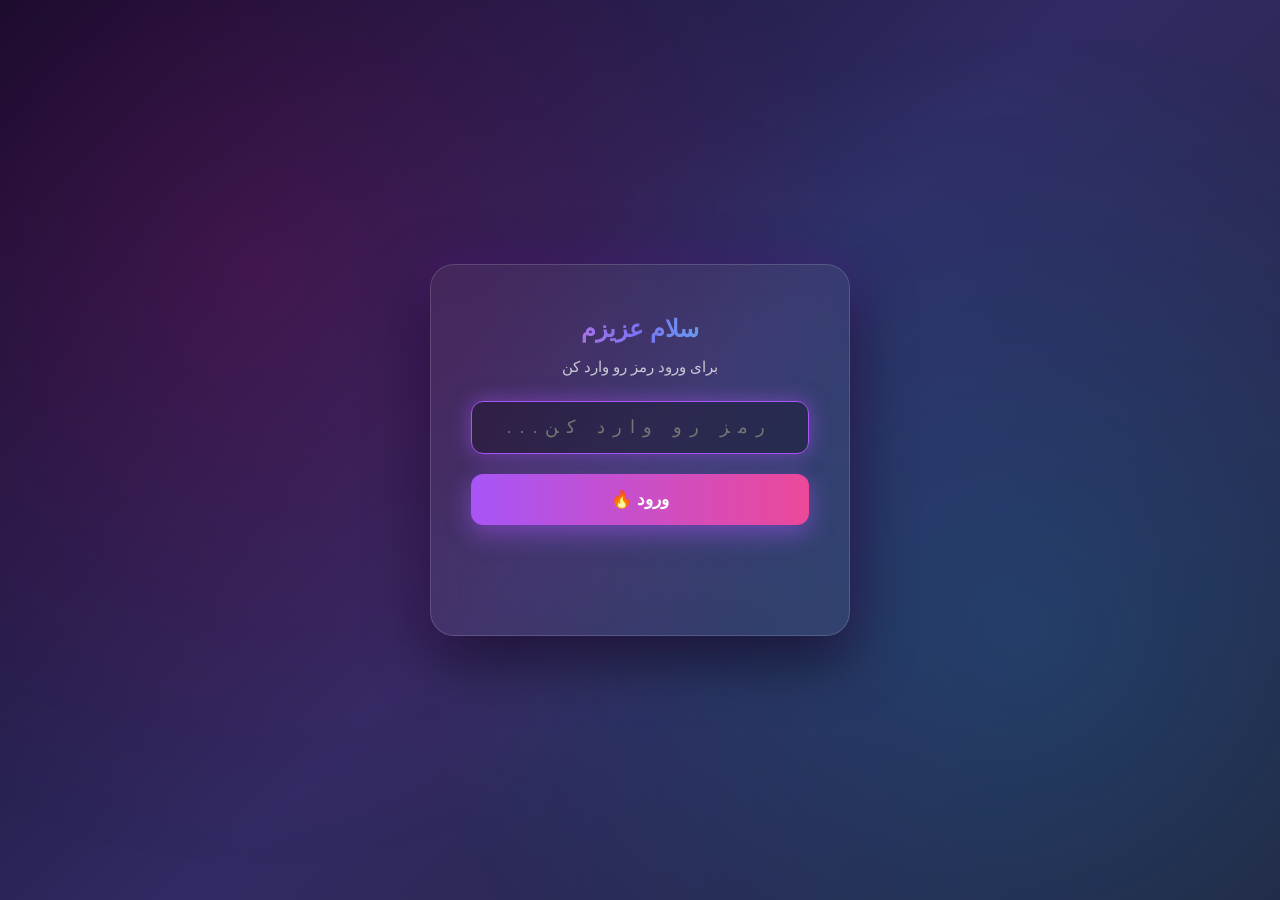
<file: index.html>
<!DOCTYPE html>
<html lang="fa" dir="rtl">
<head>
  <meta charset="UTF-8">
  <title>🎂 ورود به سایت تولد</title>
  <link rel="stylesheet" href="style.css">
</head>
<body>
  <div class="login-container">
    <div class="login-box">
      <h1>سلام عزیزم</h1>
      <p>برای ورود رمز رو وارد کن</p>
      <input type="password" id="passwordInput" placeholder="رمز رو وارد کن..." maxlength="4">
      <button onclick="checkPassword()">ورود 🔥</button>
      <p id="errorMsg" class="error"></p>
    </div>
  </div>
  <script src="script.js"></script>
</body>
</html>
</file>
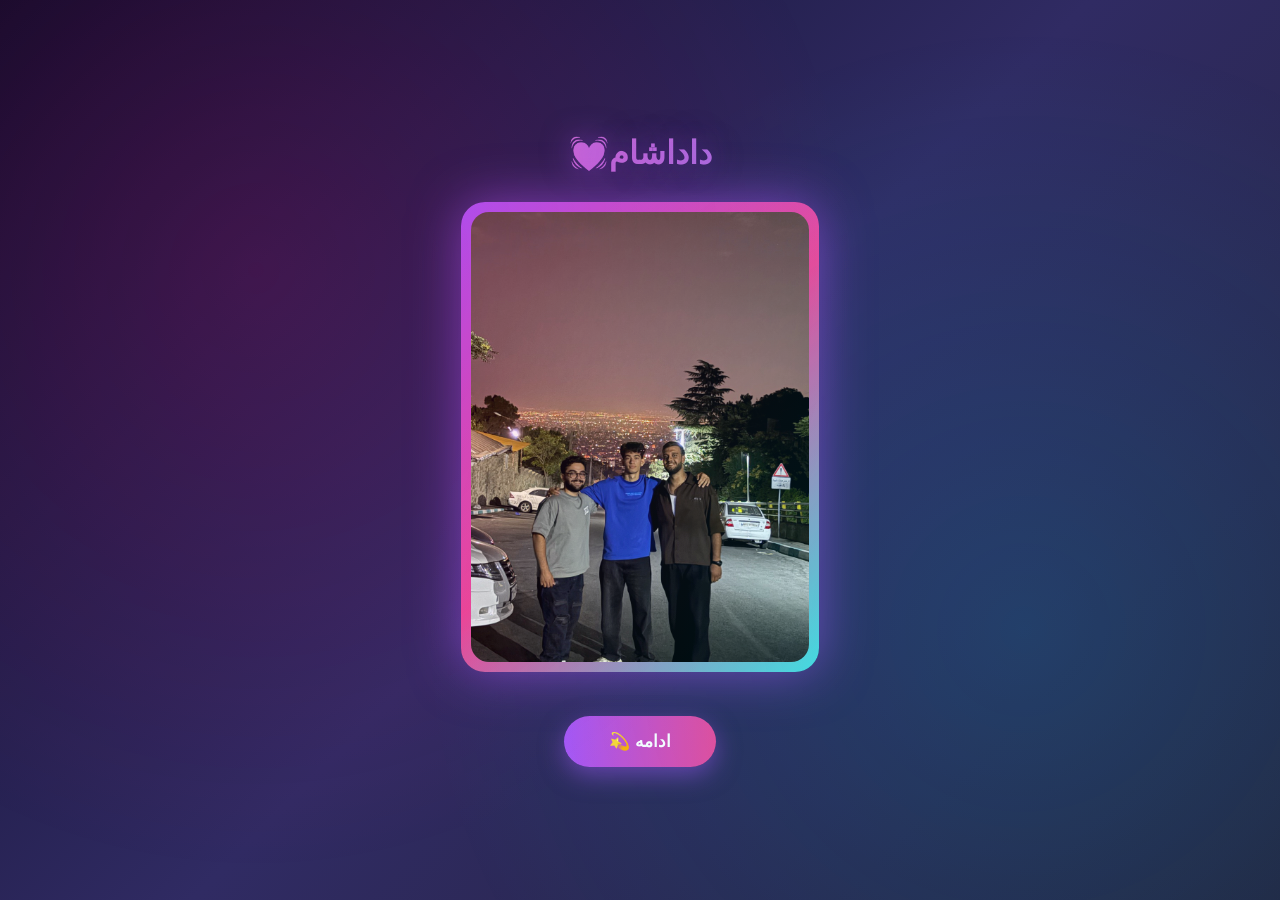
<file: page2.html>
<!DOCTYPE html>
<html lang="fa" dir="rtl">
<head>
  <meta charset="UTF-8">
  <title>📸 عکس یادگاری</title>
  <link rel="stylesheet" href="style.css">
</head>

<body>
  <div class="page-container">
    <h1 class="glow-title">داداشام💓</h1>
    
    <div class="image-wrapper">
      <img src="image.jpg" alt="عکس دوستام">
    </div>
    
    <div class="nav-buttons">
      
      <a href="page3.html" class="btn">ادامه 💫</a>
    </div>
  </div>
</body>
</html>
</file>
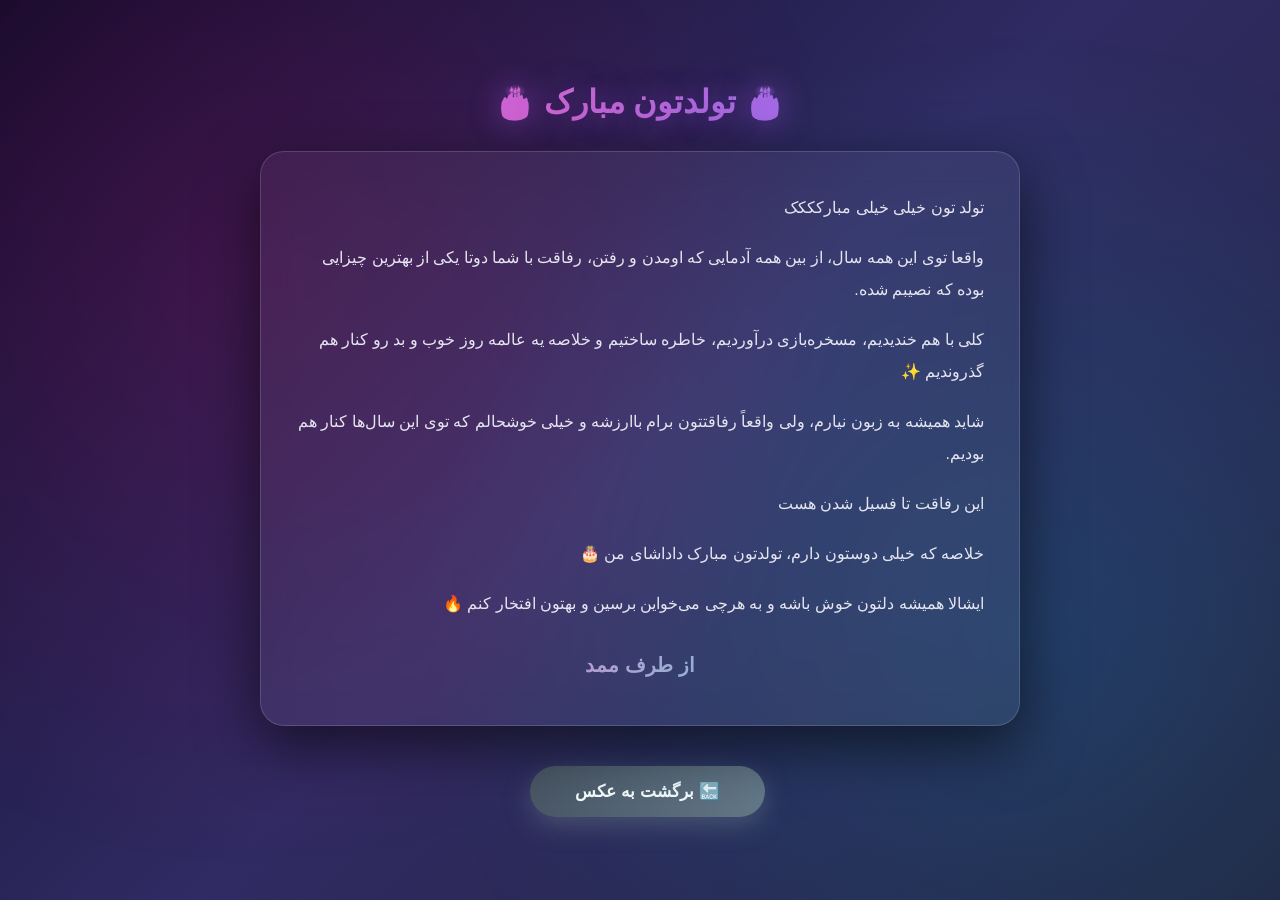
<file: page3.html>
<!DOCTYPE html>
<html lang="fa" dir="rtl">
<head>
  <meta charset="UTF-8">
  <title>💌 پیام تولد</title>
  <link rel="stylesheet" href="style.css">
</head>
<body>
  <div class="page-container">
    <h1 class="glow-title">🎂 تولدتون مبارک 🎂</h1>
    
    <div class="message-box">
      <p>تولد تون خیلی خیلی مبارکککک </p>
      <p>واقعا توی این همه سال، از بین همه آدمایی که اومدن و رفتن، رفاقت با شما دوتا یکی از بهترین چیزایی بوده که نصیبم شده.</p>
      <p>کلی با هم خندیدیم، مسخره‌بازی درآوردیم، خاطره ساختیم و خلاصه یه عالمه روز خوب و بد رو کنار هم گذروندیم ✨</p>
      <p>شاید همیشه به زبون نیارم، ولی واقعاً رفاقتتون برام باارزشه و خیلی خوشحالم که توی این سال‌ها کنار هم بودیم.</p>
      <p>این رفاقت تا فسیل شدن هست</p>
      <p>خلاصه که خیلی دوستون دارم، تولدتون مبارک داداشای من 🎂</p>
      <p>ایشالا همیشه دلتون خوش باشه و به هرچی می‌خواین برسین و بهتون افتخار کنم 🔥</p>
      <p class="signature">از طرف ممد </p>
    </div>
    
    <div class="nav-buttons">
      <a href="page2.html" class="btn btn-back">🔙 برگشت به عکس</a>
    </div>
  </div>
</body>
</html>
</file>
<file: style.css>
* {
    margin: 0;
    padding: 0;
    box-sizing: border-box;
    font-family: 'Tahoma', 'Segoe UI', sans-serif;
  }
  
  body {
    min-height: 100vh;
    background: linear-gradient(135deg, #0f0c29 0%, #302b63 50%, #24243e 100%);
    color: #fff;
    display: flex;
    justify-content: center;
    align-items: center;
    padding: 20px;
    overflow-x: hidden;
    position: relative;
  }
  
  body::before {
    content: '';
    position: fixed;
    inset: 0;
    background:
      radial-gradient(circle at 20% 30%, rgba(255, 0, 128, 0.15) 0%, transparent 50%),
      radial-gradient(circle at 80% 70%, rgba(0, 200, 255, 0.15) 0%, transparent 50%);
    pointer-events: none;
    animation: bgPulse 8s ease-in-out infinite alternate;
  }
  
  @keyframes bgPulse {
    from { opacity: 0.6; }
    to { opacity: 1; }
  }
  
  /* ---------- Login ---------- */
  .login-container {
    display: flex;
    justify-content: center;
    align-items: center;
    min-height: 90vh;
    width: 100%;
  }
  
  .login-box {
    background: rgba(255, 255, 255, 0.05);
    backdrop-filter: blur(15px);
    border: 1px solid rgba(255, 255, 255, 0.15);
    border-radius: 24px;
    padding: 50px 40px;
    text-align: center;
    box-shadow: 0 20px 60px rgba(0, 0, 0, 0.6), 0 0 40px rgba(138, 43, 226, 0.3);
    max-width: 420px;
    width: 100%;
    animation: fadeUp 0.8s ease;
  }
  
  @keyframes fadeUp {
    from { opacity: 0; transform: translateY(30px); }
    to { opacity: 1; transform: translateY(0); }
  }
  
  .login-box h1 {
    font-size: 24px;
    margin-bottom: 15px;
    background: linear-gradient(90deg, #ff6ec4, #7873f5, #4ADEDE);
    -webkit-background-clip: text;
    -webkit-text-fill-color: transparent;
    background-clip: text;
  }
  
  .login-box p {
    color: #c9c9d4;
    margin-bottom: 25px;
    font-size: 15px;
  }
  
  .login-box input {
    width: 100%;
    padding: 15px;
    border-radius: 12px;
    border: 1px solid rgba(255, 255, 255, 0.2);
    background: rgba(0, 0, 0, 0.3);
    color: #fff;
    font-size: 18px;
    text-align: center;
    letter-spacing: 8px;
    margin-bottom: 20px;
    outline: none;
    transition: 0.3s;
  }
  
  .login-box input:focus {
    border-color: #a855f7;
    box-shadow: 0 0 20px rgba(168, 85, 247, 0.5);
  }
  
  .login-box button {
    width: 100%;
    padding: 15px;
    border-radius: 12px;
    border: none;
    background: linear-gradient(90deg, #a855f7, #ec4899);
    color: #fff;
    font-size: 17px;
    font-weight: bold;
    cursor: pointer;
    transition: 0.3s;
    box-shadow: 0 8px 25px rgba(168, 85, 247, 0.5);
  }
  
  .login-box button:hover {
    transform: translateY(-3px);
    box-shadow: 0 12px 35px rgba(236, 72, 153, 0.7);
  }
  
  .error {
    color: #ff4d6d !important;
    margin-top: 15px;
    font-size: 14px;
    min-height: 20px;
    animation: shake 0.4s;
  }
  
  @keyframes shake {
    0%, 100% { transform: translateX(0); }
    25% { transform: translateX(-8px); }
    75% { transform: translateX(8px); }
  }
  
  /* ---------- Pages ---------- */
  .page-container {
    max-width: 800px;
    width: 100%;
    text-align: center;
    padding: 30px 20px;
    animation: fadeUp 0.8s ease;
  }
  
  .glow-title {
    font-size: 32px;
    margin-bottom: 30px;
    background: linear-gradient(90deg, #ff6ec4, #7873f5, #4ADEDE, #ff6ec4);
    background-size: 300% 100%;
    -webkit-background-clip: text;
    -webkit-text-fill-color: transparent;
    background-clip: text;
    animation: shimmer 4s linear infinite;
    text-shadow: 0 0 30px rgba(168, 85, 247, 0.5);
  }
  
  @keyframes shimmer {
    to { background-position: 300% 0; }
  }
  
  .image-wrapper {
    display: inline-block;
    padding: 10px;
    border-radius: 24px;
    background: linear-gradient(135deg, #a855f7, #ec4899, #4ADEDE);
    box-shadow: 0 0 50px rgba(168, 85, 247, 0.6);
    animation: glowPulse 3s ease-in-out infinite alternate;
  }
  
  @keyframes glowPulse {
    from { box-shadow: 0 0 30px rgba(168, 85, 247, 0.5); }
    to { box-shadow: 0 0 70px rgba(236, 72, 153, 0.8); }
  }
  
  .image-wrapper img {
    display: block;
    max-width: 100%;
    max-height: 450px;
    border-radius: 18px;
    object-fit: cover;
  }
  
  .nav-buttons {
    margin-top: 40px;
  }
  
  .btn {
    display: inline-block;
    padding: 15px 45px;
    border-radius: 50px;
    background: linear-gradient(90deg, #a855f7, #ec4899);
    color: #fff;
    text-decoration: none;
    font-size: 17px;
    font-weight: bold;
    box-shadow: 0 8px 25px rgba(168, 85, 247, 0.5);
    transition: 0.3s;
  }
  
  .btn:hover {
    transform: translateY(-3px) scale(1.05);
    box-shadow: 0 12px 35px rgba(236, 72, 153, 0.8);
  }
  
  .message-box {
    background: rgba(255, 255, 255, 0.05);
    backdrop-filter: blur(15px);
    border: 1px solid rgba(255, 255, 255, 0.15);
    border-radius: 24px;
    padding: 40px 35px;
    text-align: right;
    box-shadow: 0 20px 60px rgba(0, 0, 0, 0.6);
    line-height: 2;
    font-size: 16px;
    color: #e5e5f0;
  }
  
  .message-box p {
    margin-bottom: 18px;
  }
  
  .message-box p:last-child {
    margin-bottom: 0;
  }
  
  .signature {
    text-align: center;
    margin-top: 25px;
    font-size: 20px;
    font-weight: bold;
    background: linear-gradient(90deg, #ff6ec4, #4ADEDE);
    -webkit-background-clip: text;
    -webkit-text-fill-color: transparent;
    background-clip: text;
  }
  
  @media (max-width: 600px) {
    .glow-title { font-size: 22px; }
    .login-box { padding: 35px 25px; }
    .message-box { padding: 25px 20px; font-size: 14px; }
  }
  /* دکمه برگشت */
.btn-back {
    background: linear-gradient(90deg, #4b5563, #6b7280) !important;
    box-shadow: 0 8px 25px rgba(107, 114, 128, 0.5) !important;
    margin-left: 15px;
  }
  
  .btn-back:hover {
    box-shadow: 0 12px 35px rgba(107, 114, 128, 0.8) !important;
  }
</file>
